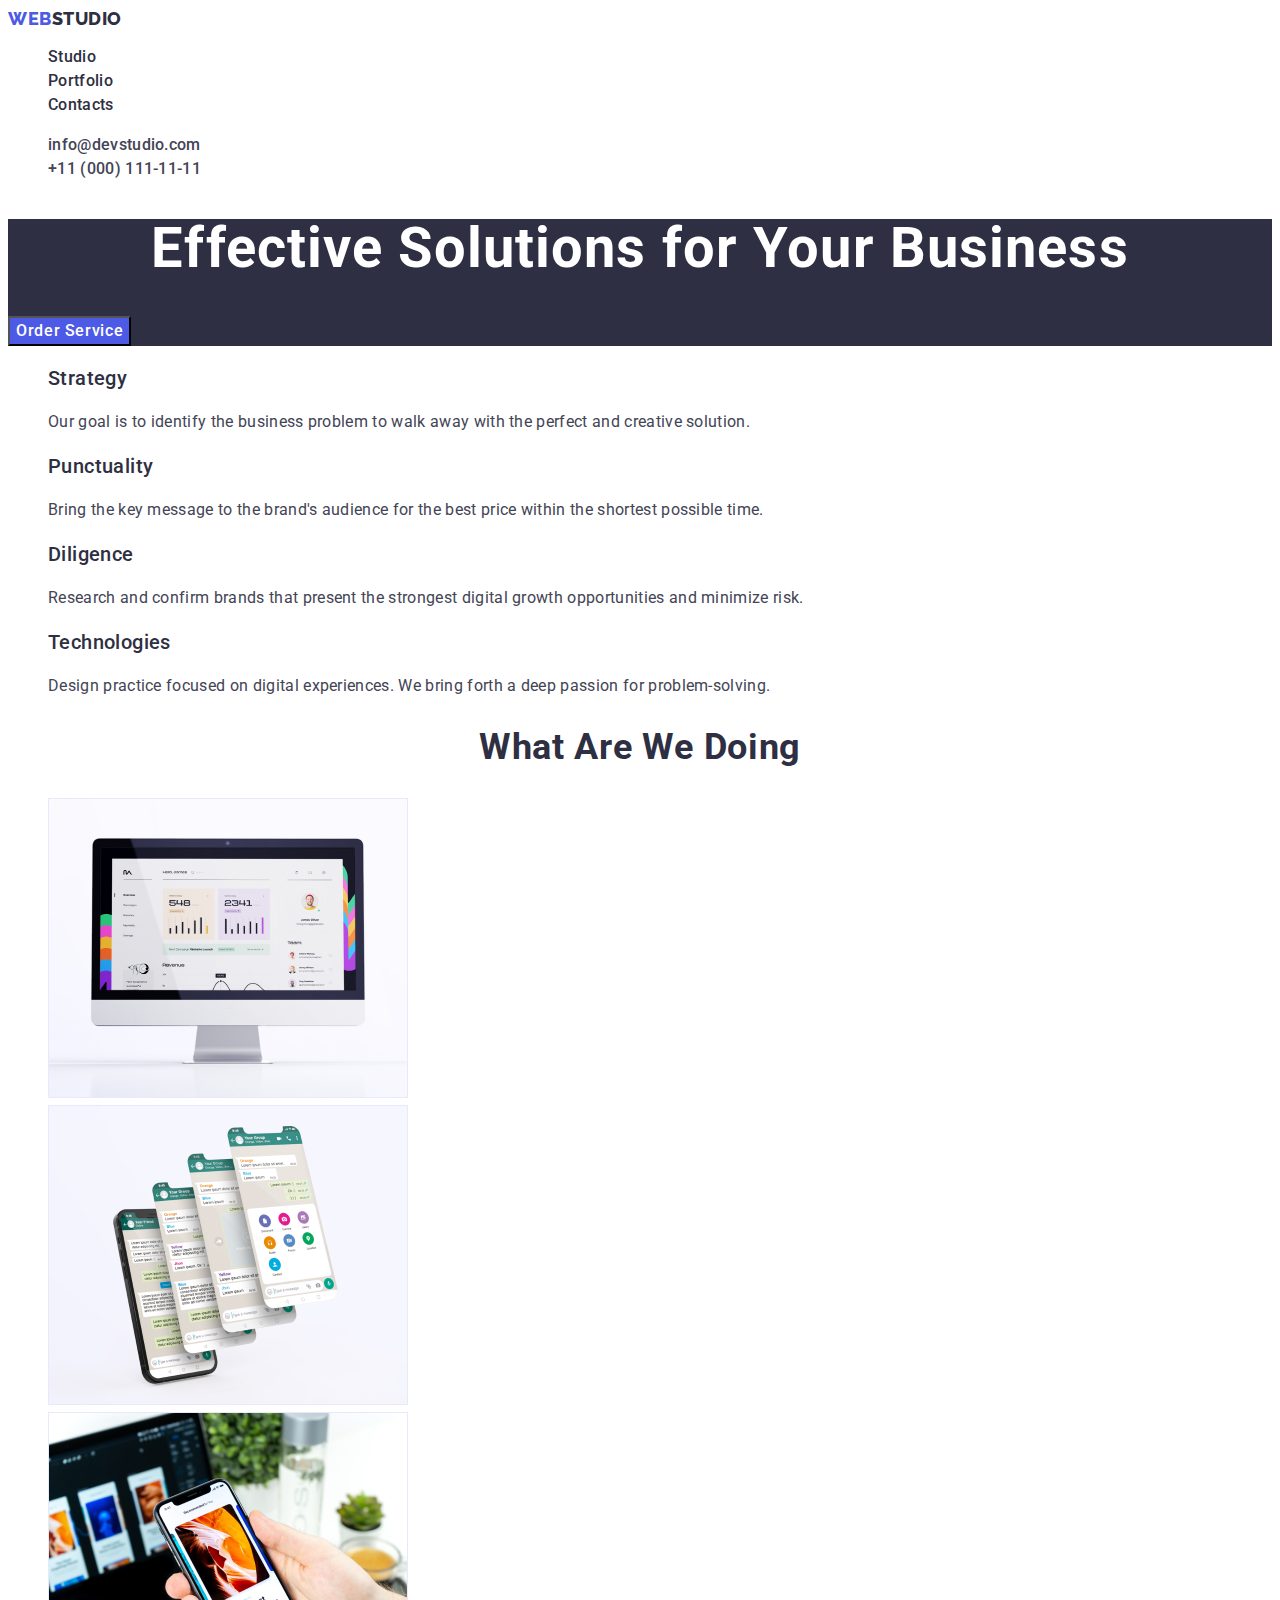
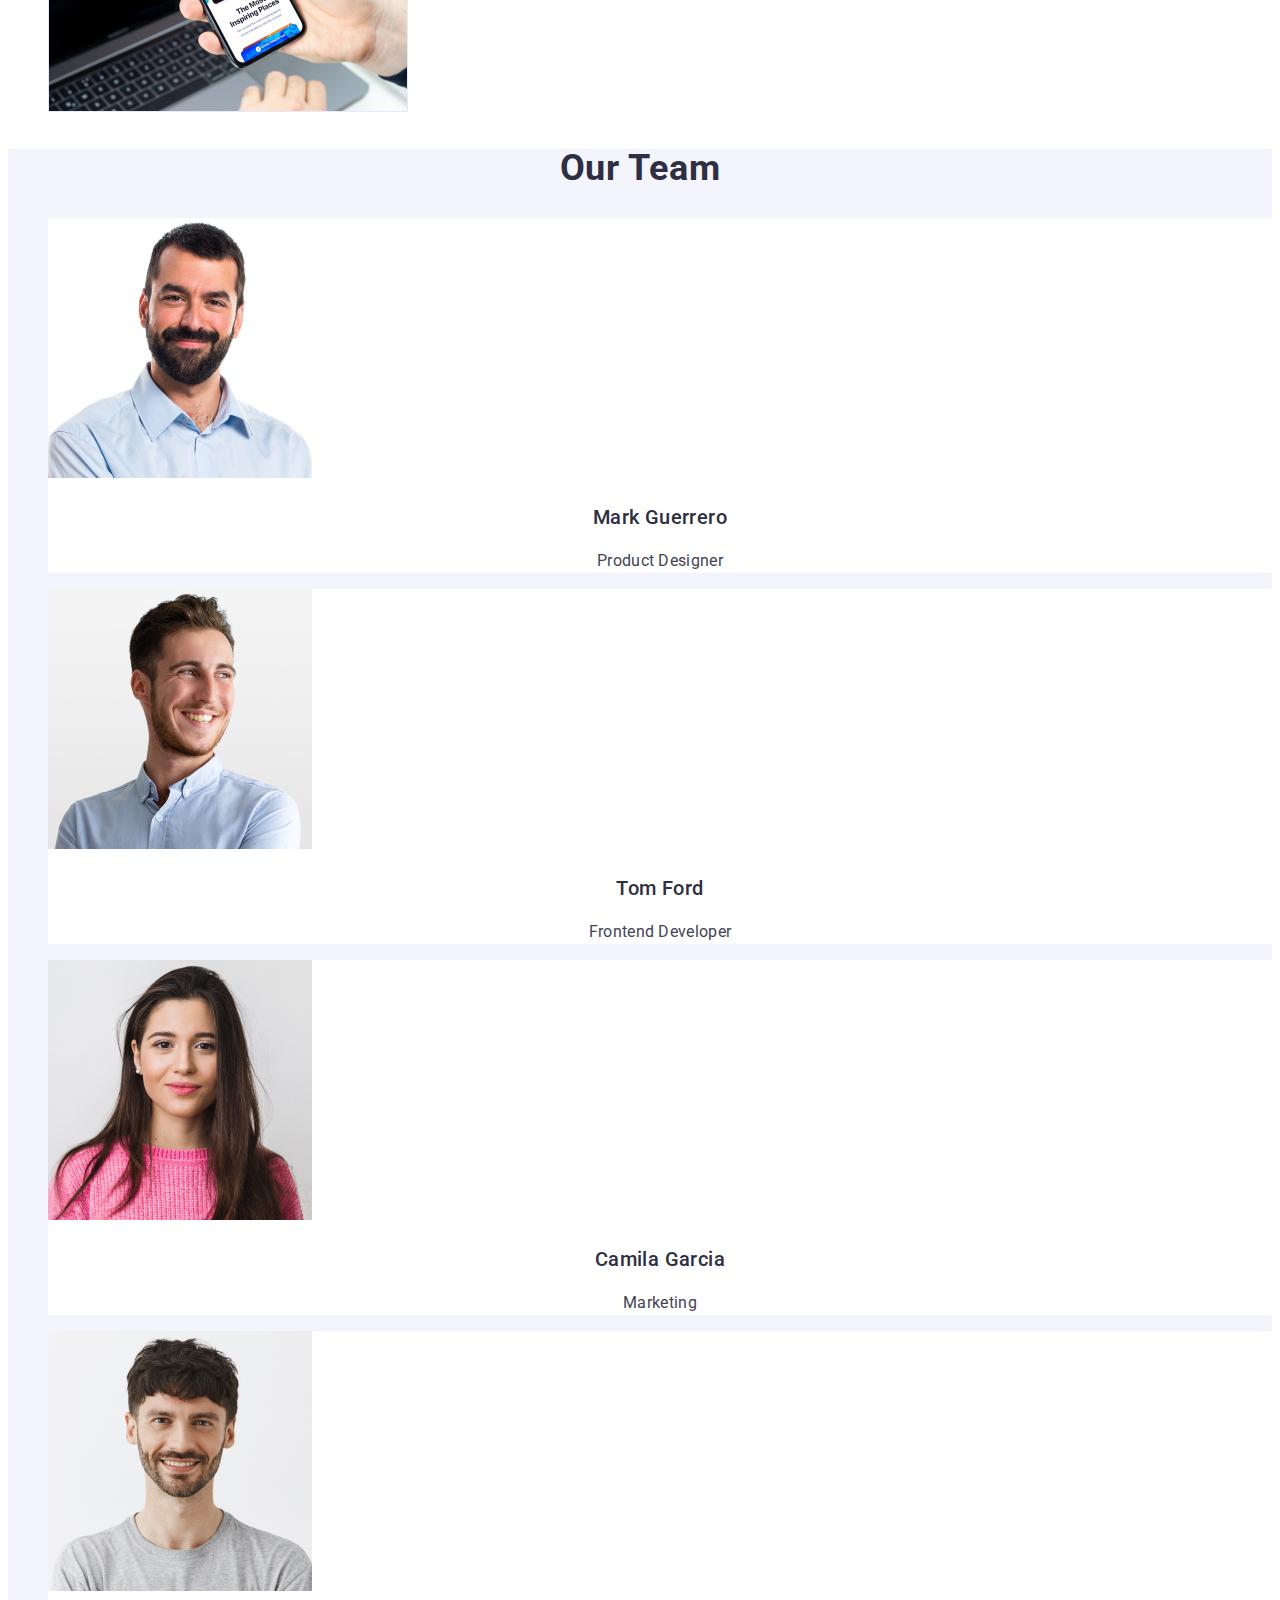
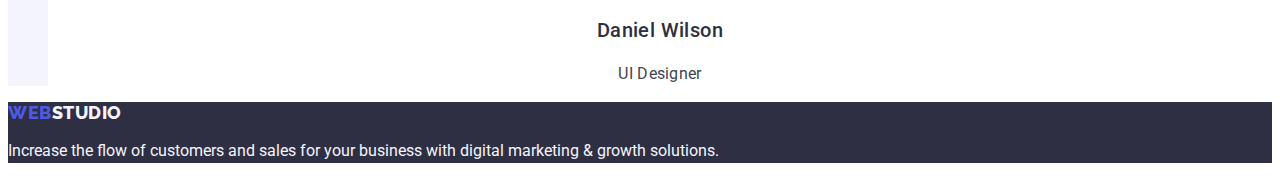
<file: index.html>
<!DOCTYPE html>
<html lang="en">
  <head>
    <meta charset="UTF-8" />
    <meta http-equiv="X-UA-Compatible" content="IE=edge" />
    <meta name="viewport" content="width=device-width, initial-scale=1.0" />
    <title>Main Page</title>
    <link rel="preconnect" href="https://fonts.googleapis.com" />
    <link rel="preconnect" href="https://fonts.gstatic.com" crossorigin />
    <link
      href="https://fonts.googleapis.com/css2?family=Montserrat:wght@400;700&family=Raleway:wght@800&display=swap"
      rel="stylesheet"
    />
    <link rel="preconnect" href="https://fonts.googleapis.com" />
    <link rel="preconnect" href="https://fonts.gstatic.com" crossorigin />
    <link
      href="https://fonts.googleapis.com/css2?family=Montserrat:wght@400;700&family=Raleway:wght@800&family=Roboto:wght@400;500;700;900&display=swap"
      rel="stylesheet"
    />
    <link rel="stylesheet" href="./css/styles.css" />
  </head>

  <body>
    <!-- Header section -->
    <header>
      <!-- navigation menu -->
      <nav class="nav">
        <!-- Logo -->
        <a href="./index.html" class="link nav-logo">
          Web
          <span class="nav-logo-item">Studio</span></a
        >
        <ul class="list">
          <li>
            <a href="./index.html" class="link">Studio</a>
          </li>
          <li>
            <a href="./portfolio.html" class="link">Portfolio</a>
          </li>
          <li>
            <a href="" class="link">Contacts</a>
          </li>
        </ul>
      </nav>
      <!-- adress -->
      <address class="address">
        <ul class="list">
          <li>
            <a href="mailto:info@devstudio.com" class="address-item link">info@devstudio.com</a>
          </li>
          <li><a href="tel:+110001111111" class="address-item link">+11 (000) 111-11-11</a></li>
        </ul>
      </address>
    </header>

    <!-- main container -->
    <main>
      <!-- Hero section -->
      <section class="hero">
        <!-- head -->
        <h1 class="hero-title">Effective Solutions for Your Business</h1>
        <!-- button -->
        <button type="button" class="btn">Order Service</button>
      </section>

      <!--  features section -->
      <section>
        <h2 hidden class="head-section">features</h2>
        <ul class="list features">
          <li>
            <h3 class="features-head">Strategy</h3>
            <p class="features-paragraf">
              Our goal is to identify the business problem to walk away with the perfect and
              creative solution.
            </p>
          </li>
          <li>
            <h3 class="features-head">Punctuality</h3>
            <p class="features-paragraf">
              Bring the key message to the brand's audience for the best price within the shortest
              possible time.
            </p>
          </li>
          <li>
            <h3 class="features-head">Diligence</h3>
            <p class="features-paragraf">
              Research and confirm brands that present the strongest digital growth opportunities
              and minimize risk.
            </p>
          </li>
          <li>
            <h3 class="features-head">Technologies</h3>
            <p class="features-paragraf">
              Design practice focused on digital experiences. We bring forth a deep passion for
              problem-solving.
            </p>
          </li>
        </ul>
      </section>

      <!-- product section -->
      <section>
        <h2 class="title">What are we doing</h2>
        <ul class="list">
          <li>
            <img src="./images/main/section2/img1.jpg" alt="monitor" width="360" />
          </li>
          <li>
            <img src="./images/main/section2/img2.jpg" alt="whatsapp" width="360" />
          </li>
          <li>
            <img src="./images/main/section2/img3.jpg" alt="mobile" width="360" />
          </li>
        </ul>
      </section>

      <!-- team section -->
      <section class="team">
        <h2 class="title">Our Team</h2>
        <ul class="list">
          <li class="team-item">
            <img src="./images/main/section3/Mark.jpg" alt="Mark" width="264" />
            <h3 class="team-title">Mark Guerrero</h3>
            <p class="team-posicion">Product Designer</p>
          </li>
          <li class="team-item">
            <img src="./images/main/section3/Tom.jpg" alt="Tom" width="264" />
            <h3 class="team-title">Tom Ford</h3>
            <p class="team-posicion">Frontend Developer</p>
          </li>
          <li class="team-item">
            <img src="./images/main/section3/Camilla.jpg" alt="Camilla" width="264" />
            <h3 class="team-title">Camila Garcia</h3>
            <p class="team-posicion">Marketing</p>
          </li>
          <li class="team-item">
            <img src="./images/main/section3/Daniel.jpg" alt="Daniel" width="264" />
            <h3 class="team-title">Daniel Wilson</h3>
            <p class="team-posicion">UI Designer</p>
          </li>
        </ul>
      </section>
    </main>

    <!-- footer section-->
    <footer class="footer">
      <!-- logo -->
      <a href="./index.html" class="link footer-logo">
        Web
        <span class="footer-logo-item">Studio</span></a
      >
      <p class="text">
        Increase the flow of customers and sales for your business with digital marketing & growth
        solutions.
      </p>
    </footer>
  </body>
</html>
</file>
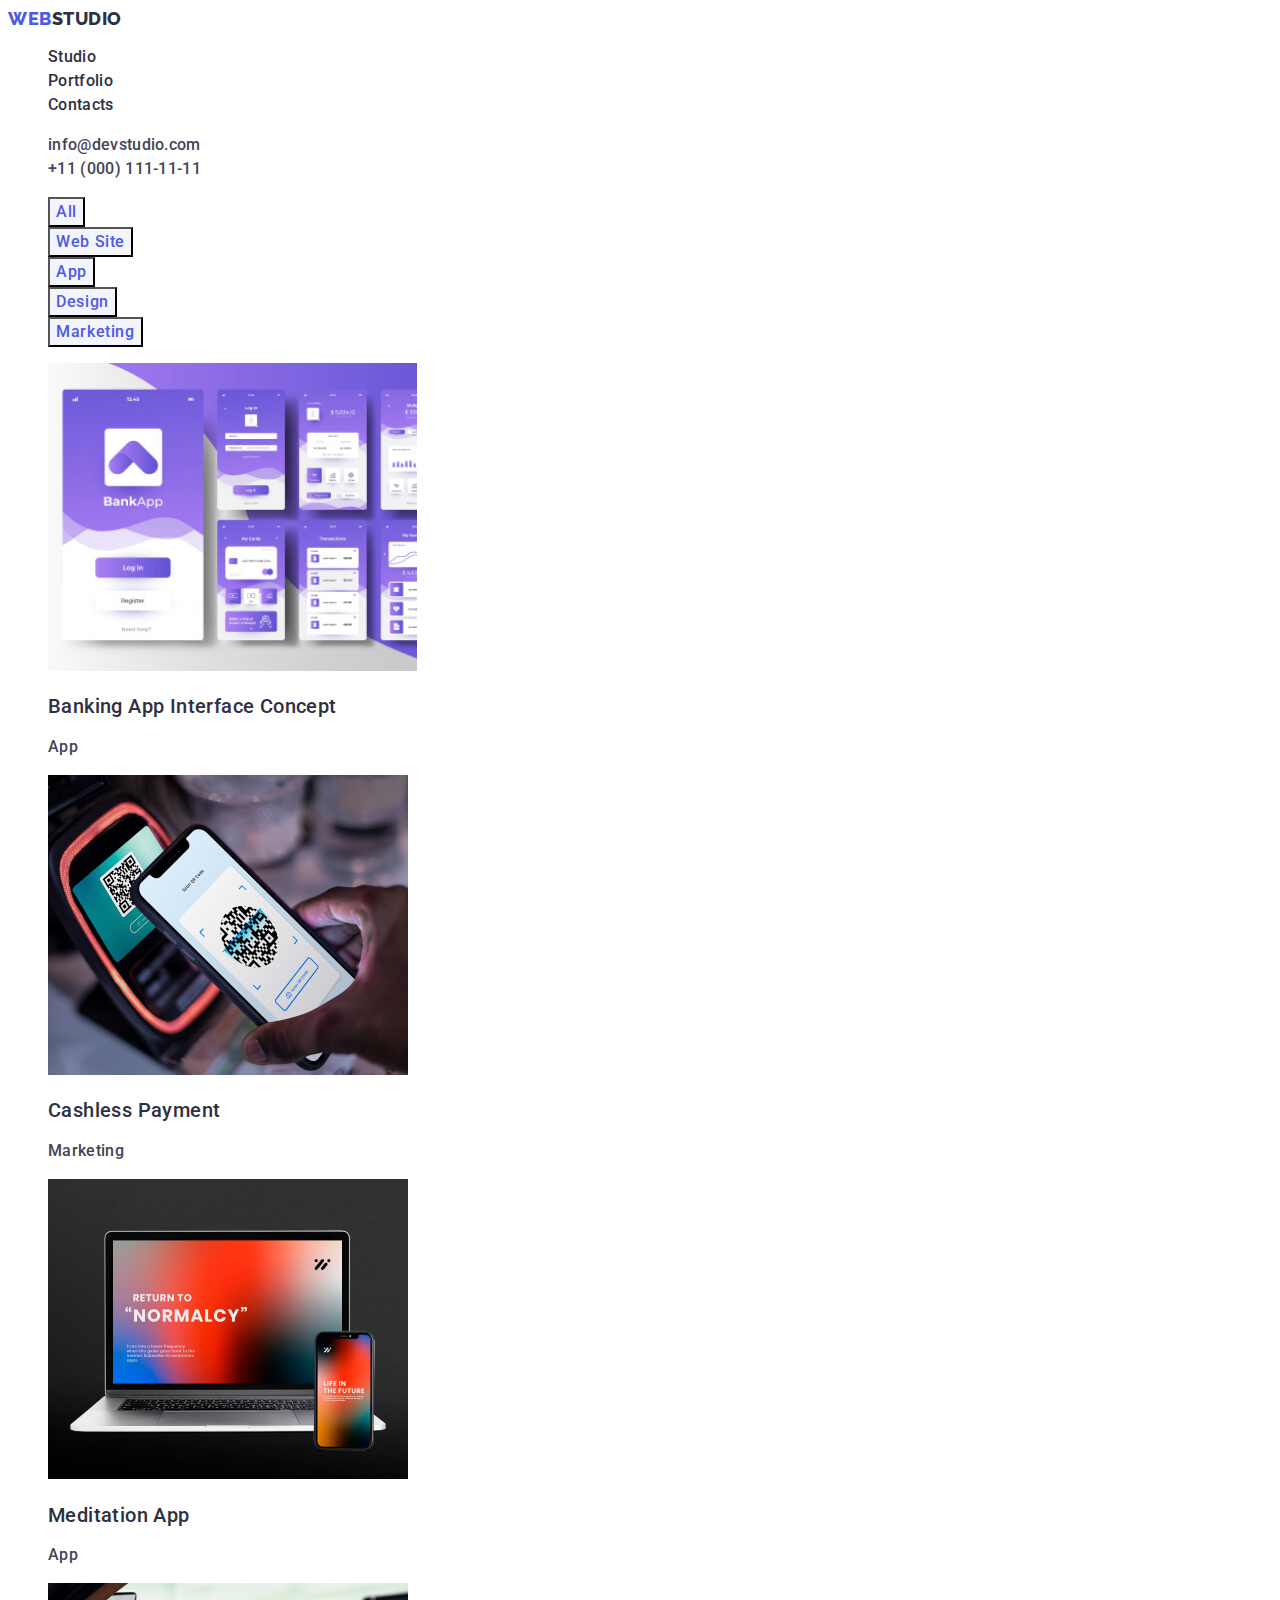
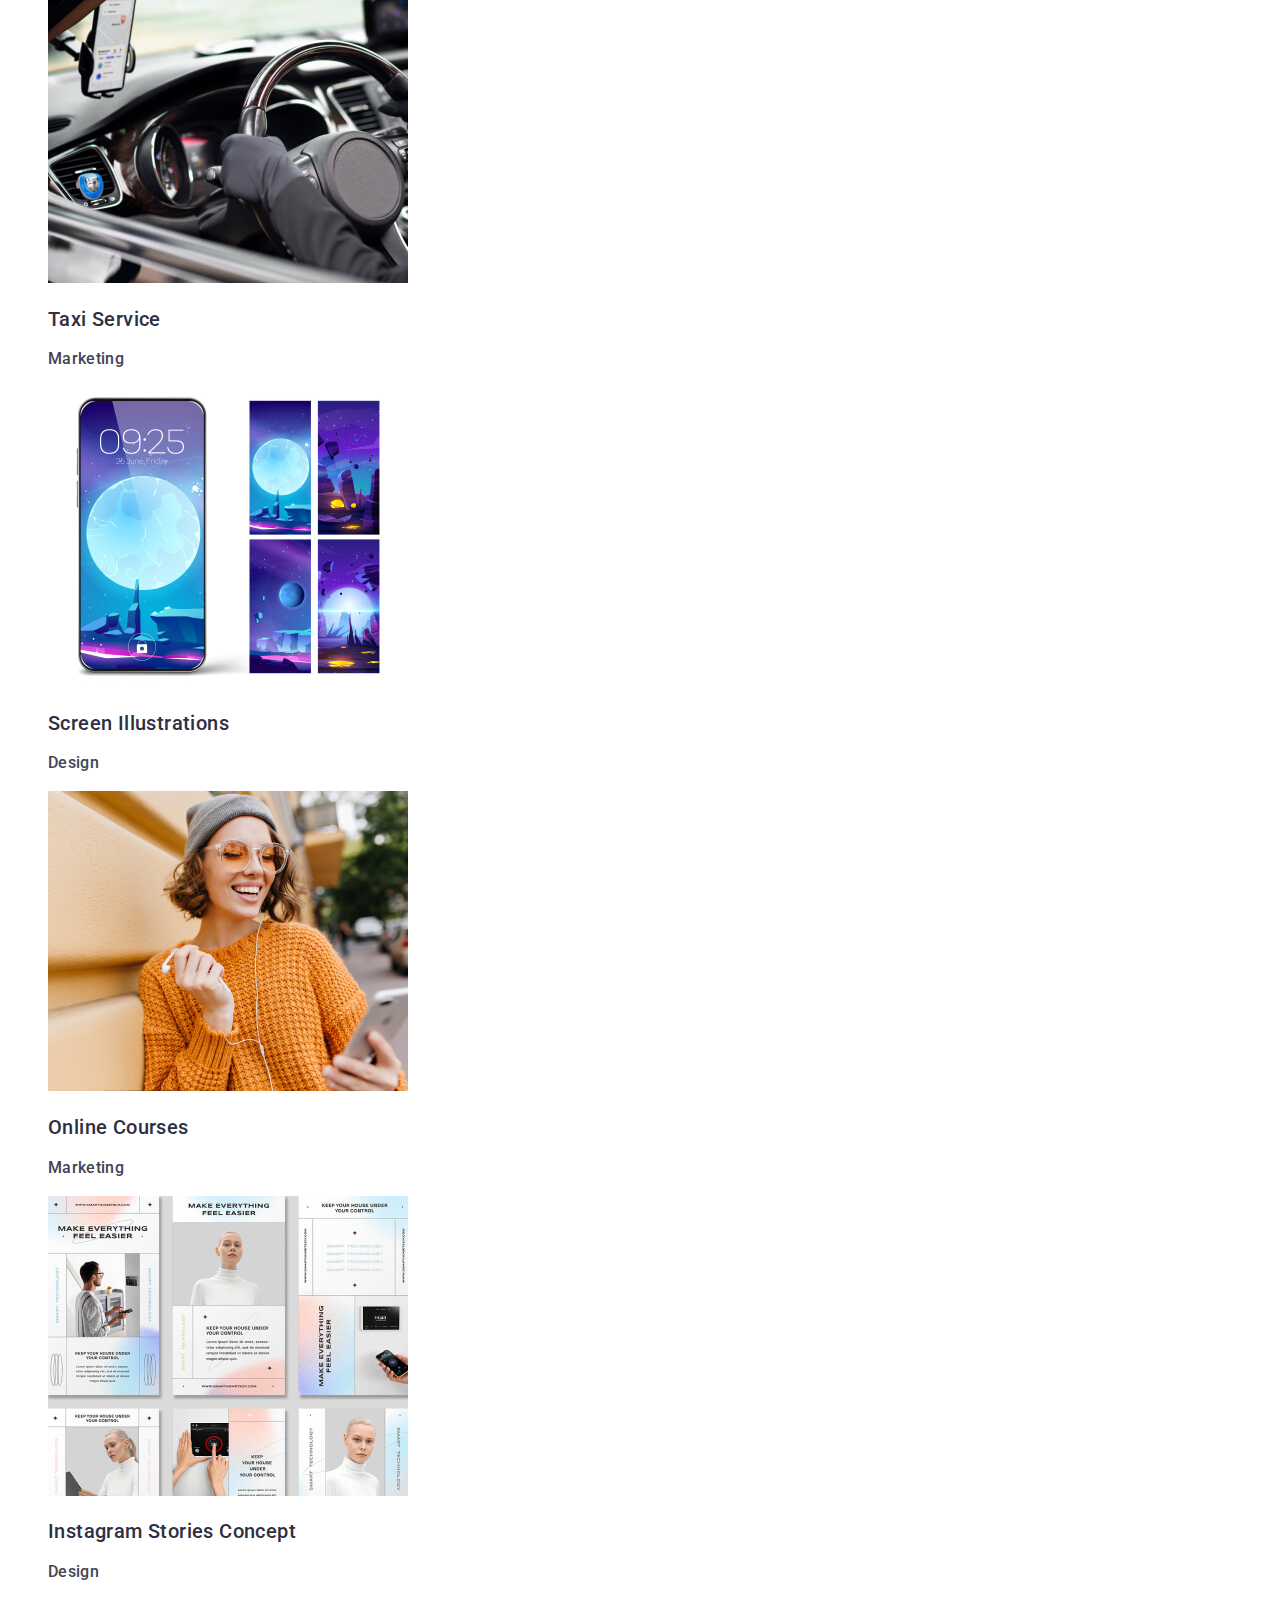
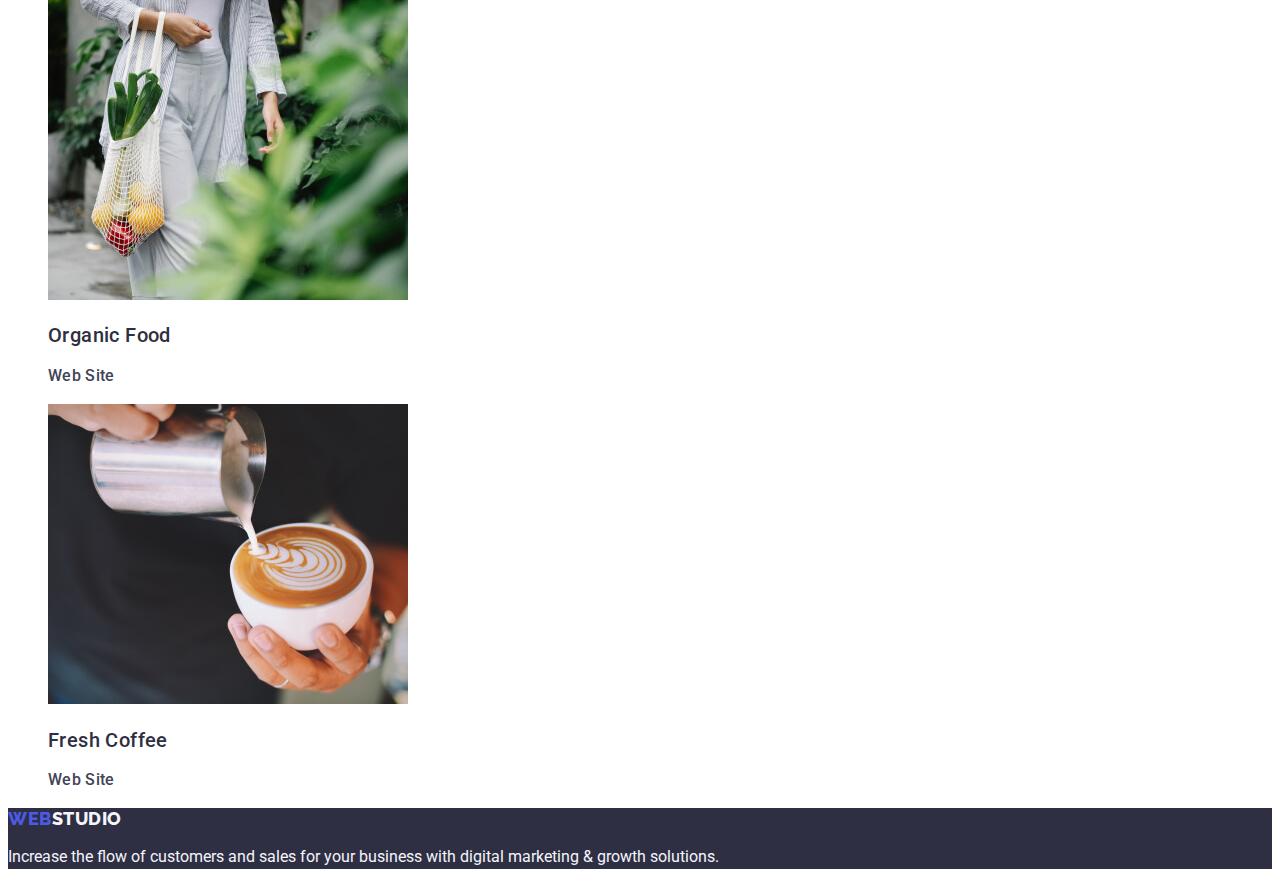
<file: portfolio.html>
<!DOCTYPE html>
<html lang="en">
  <head>
    <meta charset="UTF-8" />
    <meta http-equiv="X-UA-Compatible" content="IE=edge" />
    <meta name="viewport" content="width=device-width, initial-scale=1.0" />
    <title>Portfolio</title>
    <link rel="preconnect" href="https://fonts.googleapis.com" />
    <link rel="preconnect" href="https://fonts.gstatic.com" crossorigin />
    <link
      href="https://fonts.googleapis.com/css2?family=Montserrat:wght@400;700&family=Raleway:wght@800&display=swap"
      rel="stylesheet"
    />
    <link rel="preconnect" href="https://fonts.googleapis.com" />
    <link rel="preconnect" href="https://fonts.gstatic.com" crossorigin />
    <link
      href="https://fonts.googleapis.com/css2?family=Montserrat:wght@400;700&family=Raleway:wght@800&family=Roboto:wght@400;500;700;900&display=swap"
      rel="stylesheet"
    />
    <link rel="stylesheet" href="./css/styles.css" />
  </head>
  <body>
    <!-- Header -->
    <header>
      <!-- navigation menu -->
      <nav class="nav">
        <!-- Logo -->
        <a href="./index.html" class="link nav-logo">
          Web
          <span class="nav-logo-item">Studio</span></a
        >
        <ul class="list">
          <li>
            <a href="./index.html" class="link">Studio</a>
          </li>
          <li>
            <a href="./portfolio.html" class="link">Portfolio</a>
          </li>
          <li>
            <a href="" class="link">Contacts</a>
          </li>
        </ul>
      </nav>
      <!-- adress -->
      <address class="address">
        <ul class="list">
          <li>
            <a href="mailto:info@devstudio.com" class="address-item link">info@devstudio.com</a>
          </li>
          <li><a href="tel:+110001111111" class="address-item link">+11 (000) 111-11-11</a></li>
        </ul>
      </address>
    </header>

    <!--main content  -->

    <main>
      <section>
        <!-- head -->

        <h1 hidden>Portfolio</h1>

        <!-- filter -->

        <ul class="list">
          <li>
            <button type="button" class="portfolio-btn">All</button>
          </li>
          <li>
            <button type="button" class="portfolio-btn">Web Site</button>
          </li>
          <li>
            <button type="button" class="portfolio-btn">App</button>
          </li>
          <li>
            <button type="button" class="portfolio-btn">Design</button>
          </li>
          <li>
            <button type="button" class="portfolio-btn">Marketing</button>
          </li>
        </ul>

        <!-- product -->

        <ul class="list">
          <li>
            <a href="" class="link">
              <img
                src="./images/portfolio/row1/banking-app.jpg"
                alt="Banking App Interface Concept"
                width="369"
              />
              <h2 class="portfolio-title">Banking App Interface Concept</h2>
              <p class="portfolio-text">App</p>
            </a>
          </li>
          <li>
            <a href="" class="link">
              <img
                src="./images/portfolio/row1/cashles-payment.jpg"
                alt="Cashless Payment"
                width="360"
              />
              <h2 class="portfolio-title">Cashless Payment</h2>
              <p class="portfolio-text">Marketing</p>
            </a>
          </li>
          <li>
            <a href="" class="link">
              <img
                src="./images/portfolio/row1/meditacion-app.jpg"
                alt="Meditation App"
                width="360"
              />
              <h2 class="portfolio-title">Meditation App</h2>
              <p class="portfolio-text">App</p>
            </a>
          </li>
          <li>
            <a href="" class="link">
              <img src="./images/portfolio/row2/taxi-service.jpg" alt="Taxi Service" width="360" />
              <h2 class="portfolio-title">Taxi Service</h2>
              <p class="portfolio-text">Marketing</p>
            </a>
          </li>
          <li>
            <a href="" class="link">
              <img
                src="./images/portfolio/row2/screen-illustrations.jpg"
                alt="Screen Illustrations"
                width="360"
              />
              <h2 class="portfolio-title">Screen Illustrations</h2>
              <p class="portfolio-text">Design</p>
            </a>
          </li>
          <li>
            <a href="" class="link">
              <img
                src="./images/portfolio/row2/online-courses.jpg"
                alt="Online Courses"
                width="360"
              />
              <h2 class="portfolio-title">Online Courses</h2>
              <p class="portfolio-text">Marketing</p>
            </a>
          </li>
          <li>
            <a href="" class="link">
              <img
                src="./images/portfolio/row3/instagram.jpg"
                alt="Instagram Stories Concept"
                width="360"
              />
              <h2 class="portfolio-title">Instagram Stories Concept</h2>
              <p class="portfolio-text">Design</p>
            </a>
          </li>
          <li>
            <a href="" class="link">
              <img src="./images/portfolio/row3/organic-food.jpg" alt="Organic Food" width="360" />
              <h2 class="portfolio-title">Organic Food</h2>
              <p class="portfolio-text">Web Site</p>
            </a>
          </li>
          <li>
            <a href="" class="link">
              <img src="./images/portfolio/row3/fresh-coffee.jpg" alt="Fresh Coffee" width="360" />
              <h2 class="portfolio-title">Fresh Coffee</h2>
              <p class="portfolio-text">Web Site</p>
            </a>
          </li>
        </ul>
      </section>
    </main>

    <!-- footer -->
    <footer class="footer">
      <!-- logo -->
      <a href="./index.html" class="link footer-logo">
        Web
        <span class="footer-logo-item">Studio</span></a
      >
      <p class="text">
        Increase the flow of customers and sales for your business with digital marketing & growth
        solutions.
      </p>
    </footer>
  </body>
</html>
</file>
<file: css/styles.css>
:root {
  --brand-color: #434455;
  --header-link-color: #2e2f42;
  --logo-color: #4d5ae5;
  --background-color: #ffffff;
}
/* styles for index.html */
body {
  font-family: 'Roboto', sans-serif;
  font-style: normal;
  font-weight: 400;
  font-size: 16px;
  line-height: 24px;
  color: var(--brand-color);
  background-color: var(--background-color);
}
/**
  |============================
  | header section
  |============================
*/

.link {
  text-decoration: none;
}
/* logo */
.nav-logo {
  font-family: 'Raleway', sans-serif;
  font-style: normal;
  font-weight: 800;
  font-size: 18px;
  line-height: 1.17;
  color: var(--logo-color);
  display: flex;
  align-items: center;
  letter-spacing: 0.03em;
  text-decoration: none;
  text-transform: uppercase;
}
.nav-logo-item {
  color: var(--header-link-color);
}

/* navigation */
.nav {
  font-style: normal;
  font-weight: 500;
  font-size: 16px;
  line-height: 24px;
}
/* defolt */
.list {
  list-style: none;
}
.list .link {
  font-weight: 500;
  font-size: 16px;
  line-height: 1.5;
  letter-spacing: 0.02em;
  color: var(--header-link-color);
}
.list .link:hover,
.list .link:focus {
  color: #404bbf;
}

/* address */
.address {
  font-style: normal;
}
.address-item.link {
  color: var(--brand-color);
}
/**
  |============================
  | hero section
  |============================
*/

.hero {
  background-color: #2e2f42;
}
.hero-title {
  font-family: 'Roboto';
  font-style: normal;
  font-weight: 700;
  font-size: 56px;
  text-align: center;
  letter-spacing: 0.02em;
  color: #ffffff;
  line-height: 1.07;
}

/* batton */
.btn {
  background-color: var(--logo-color);
  font-family: 'Roboto', sans-serif;
  font-weight: 500;
  font-size: 16px;
  line-height: 1.5;
  letter-spacing: 0.04em;
  color: #ffffff;
  cursor: pointer;
}

.btn:hover,
.btn:focus {
  background-color: #404bbf;
}
/**
  |============================
  | features section
  |============================
*/

.features-head {
  font-weight: 500;
  font-size: 20px;
  line-height: 1.2;
  letter-spacing: 0.02em;
  color: var(--header-link-color);
}
.features-paragraf {
  letter-spacing: 0.02em;
}
/**
  |============================
  | product section
  |============================
*/

.title {
  font-family: 'Roboto';
  font-style: normal;
  font-weight: 700;
  font-size: 36px;
  line-height: 1.11;

  text-align: center;
  letter-spacing: 0.02em;
  text-transform: capitalize;

  color: var(--header-link-color);
}
/**
  |============================
  | team seection
  |============================
*/

.team {
  background-color: #f4f4fd;
}

.team-item {
  background-color: #ffffff;
}
.team-title {
  font-family: 'Roboto';
  font-style: normal;
  font-weight: 500;
  font-size: 20px;
  line-height: 24px;
  text-align: center;
  letter-spacing: 0.02em;
  color: var(--header-link-color);
}
.team-posicion {
  font-family: 'Roboto';
  font-style: normal;
  font-weight: 400;
  font-size: 16px;
  line-height: 24px;
  text-align: center;
  letter-spacing: 0.02em;
}
/**
  |============================
  | footer
  |============================
*/

.footer {
  background-color: var(--header-link-color);
}
.footer-logo {
  font-family: 'Raleway', sans-serif;
  font-style: normal;
  font-weight: 800;
  font-size: 18px;
  line-height: 1.17;
  color: var(--logo-color);
  display: flex;
  align-items: center;
  letter-spacing: 0.03em;
  text-decoration: none;
  text-transform: uppercase;
}
.footer-logo-item,
.footer .text {
  color: #f4f4fd;
}

/**
  |============================
  | portfolio page
  |============================
*/
/* filter */
.portfolio-btn {
  font-family: 'Roboto', sans-serif;
  font-weight: 500;
  font-size: 16px;
  line-height: 1.5;
  letter-spacing: 0.04em;

  background: #f4f4fd;
  color: var(--logo-color);
  cursor: pointer;
}
.portfolio-btn:hover,
.portfolio-btn:focus {
  color: #ffffff;
  background-color: #404bbf;
}

/* product */
.portfolio-title {
  font-weight: 500;
  font-size: 20px;
  line-height: 1.2;
  letter-spacing: 0.02em;

  color: var(--header-link-color);
}
.portfolio-text {
  font-size: 16px;
  line-height: 1.5;
  letter-spacing: 0.02em;
  color: var(--brand-color);
}
</file>
